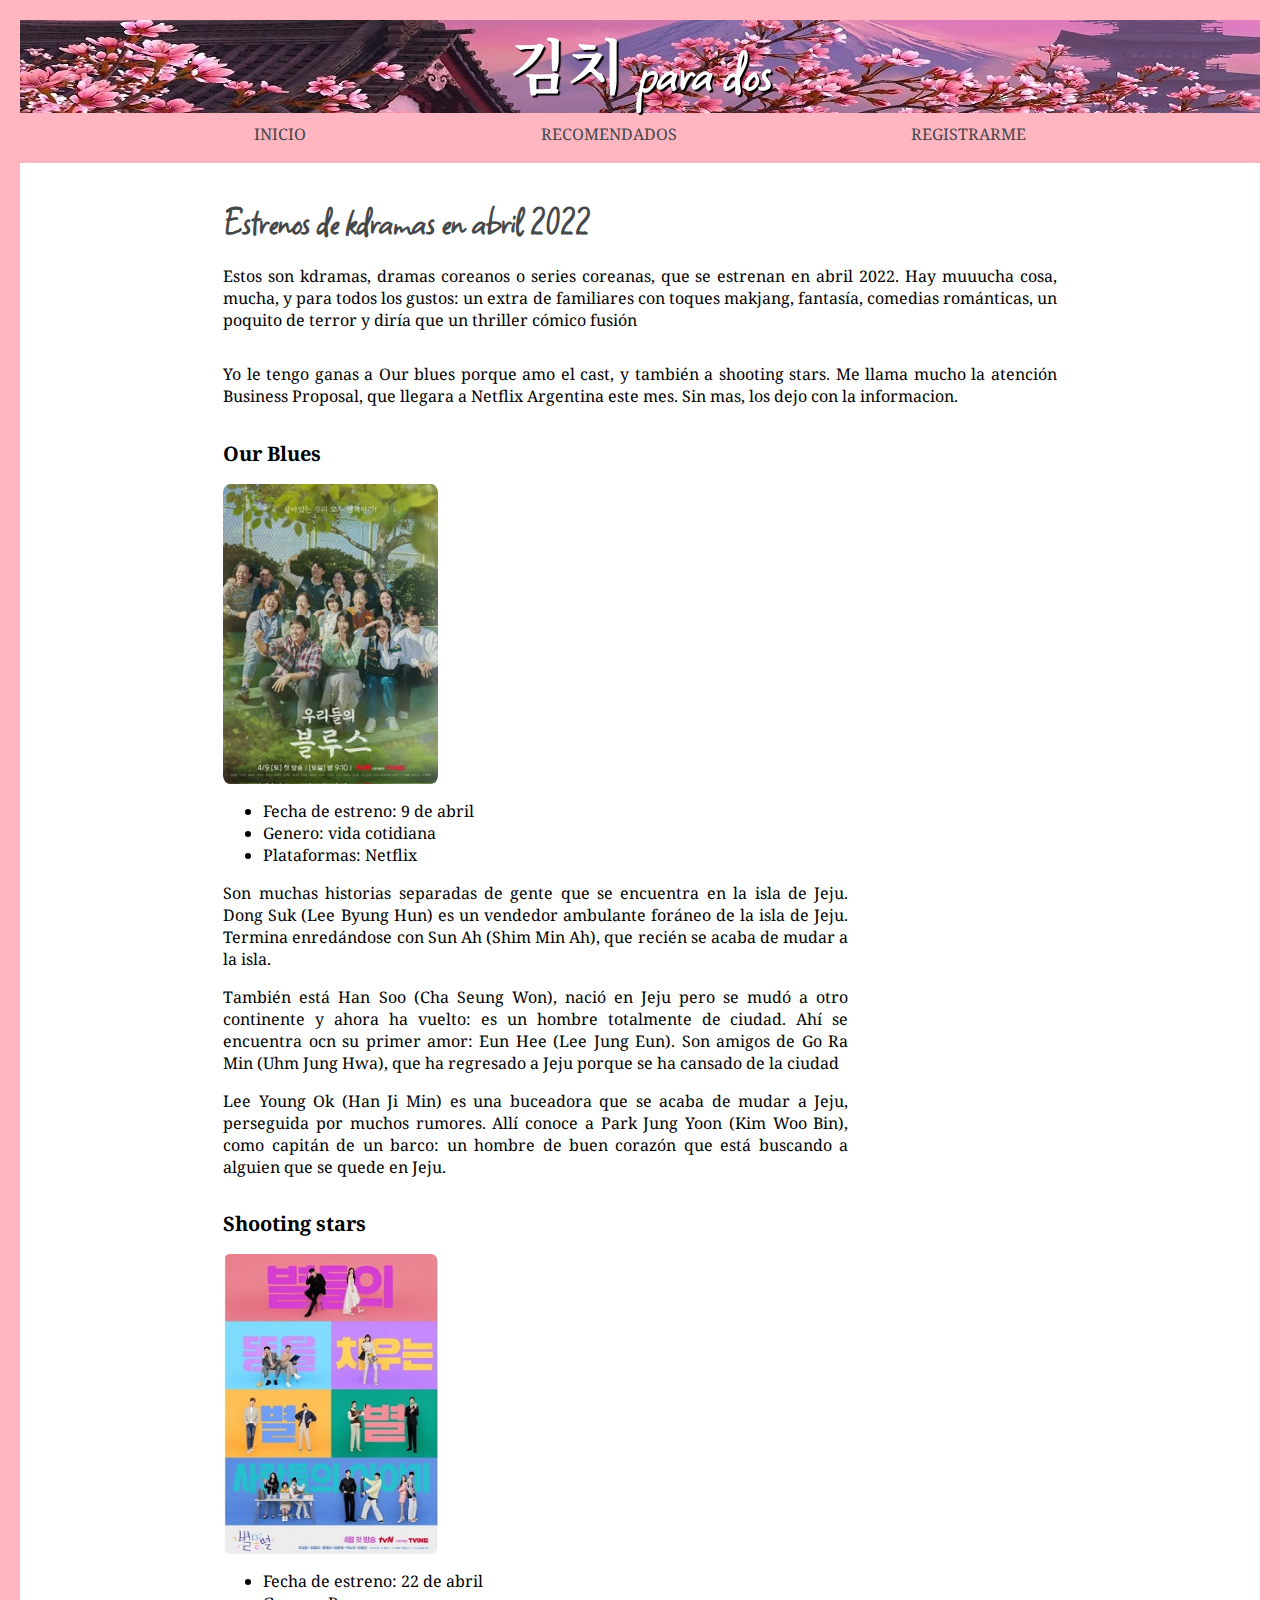
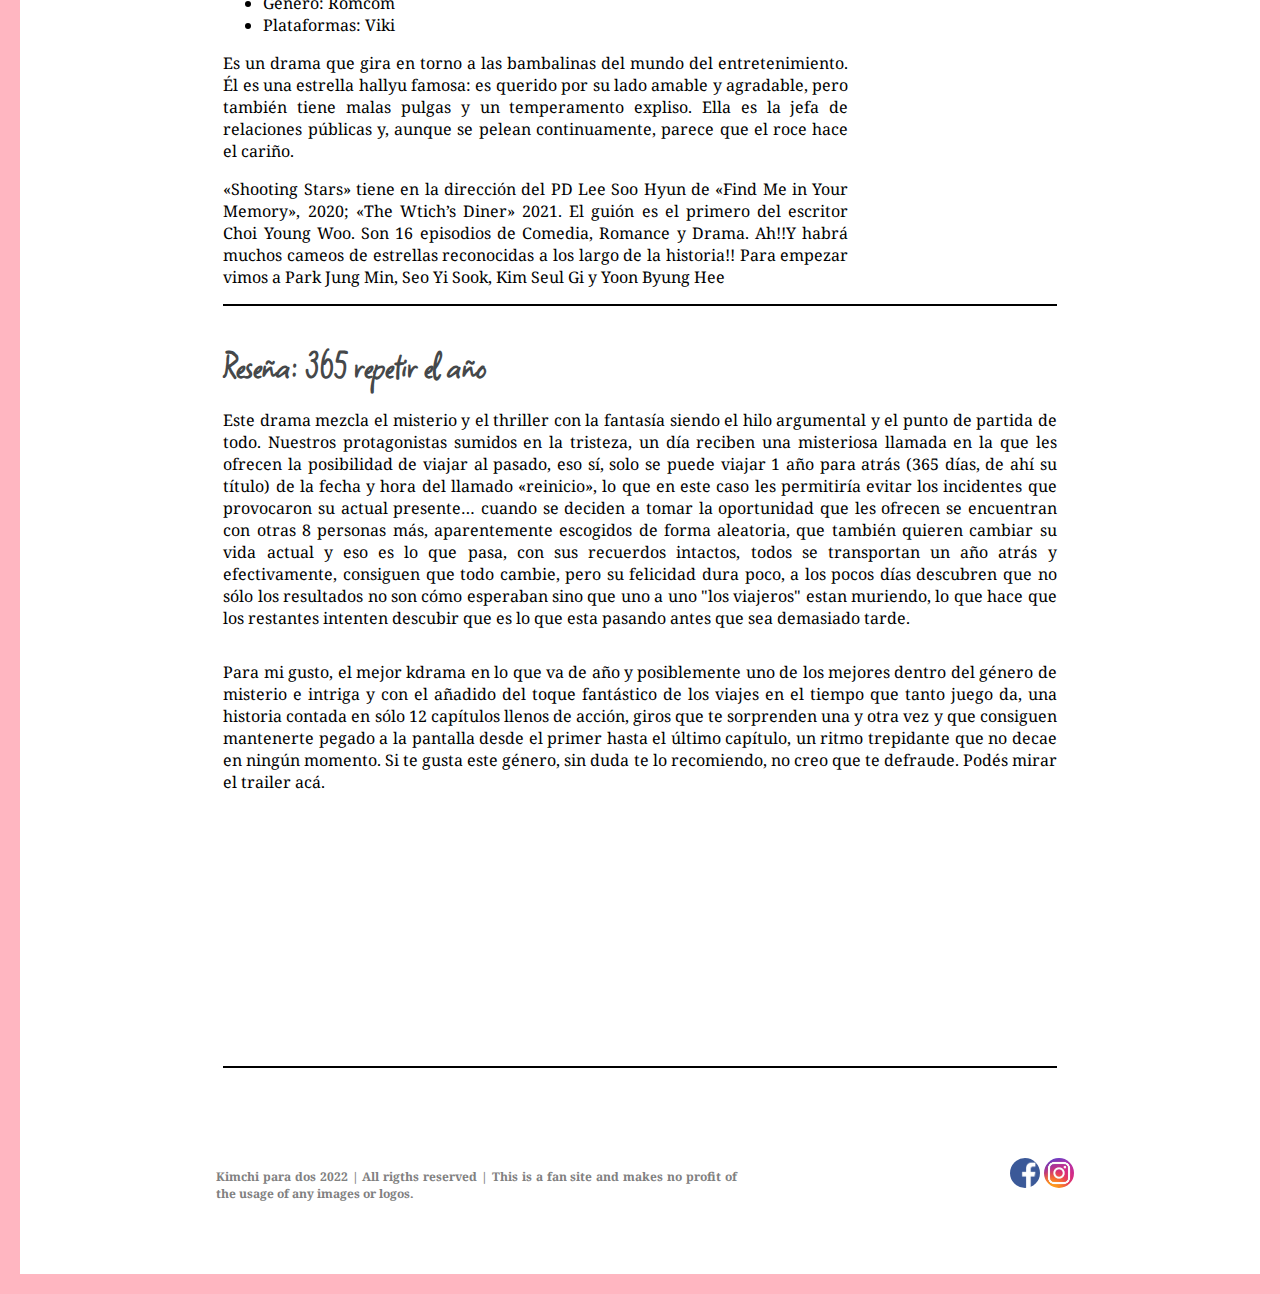
<file: index.html>
<!DOCTYPE html>
<html lang="en">

<head>
    <meta charset="UTF-8">
    <meta http-equiv="X-UA-Compatible" content="IE=edge">
    <meta name="viewport" content="width=device-width, initial-scale=1.0">
    <link rel="stylesheet" href="css/style.css">
    <title>Kimchi para dos</title>
</head>

<body>
    <header>
        <h1 class="nombrePagina"><span class="coreano"> 김치 </span> para dos</h1>
        <a id="btn_menu">menu</a>
    </header>
    <nav>
        <ul class="navigation">
            <li><a href="index.html">Inicio</a></li>
            <li><a href="recomendados.html">Recomendados</a></li>
            <li><a href="registrarme.html" target="_blanck">Registrarme</a></li>
        </ul>
    </nav>
    <div class="container">
        <article class="articulo">
            <h1 class="tituloPost"> Estrenos de kdramas en abril 2022</h1>
            <p>Estos son kdramas, dramas coreanos o series coreanas, que se estrenan en abril 2022. Hay muuucha
                cosa, mucha, y para todos los gustos: un extra de familiares con toques makjang, fantasía, comedias
                románticas, un poquito de terror y diría que un thriller cómico fusión </p>
            <p>Yo le tengo ganas a Our blues porque amo el cast, y también a shooting stars. Me llama mucho la
                atención Business Proposal, que llegara a Netflix Argentina este mes. Sin mas, los dejo con la
                informacion.
            </p>
            <h2 class="tituloDrama"> Our Blues</h2>
            <div class="estreno">
                <img class="imagen" src="img/Our_Blues.webp" alt="Our_Blues">
                <div class="descripcionDrama">
                    <ul>
                        <li>Fecha de estreno: 9 de abril</li>
                        <li>Genero: vida cotidiana</li>
                        <li>Plataformas: Netflix</li>
                    </ul>
                    <p>Son muchas historias separadas de gente que se encuentra en la isla de Jeju. Dong Suk (Lee Byung
                        Hun) es un vendedor ambulante foráneo de la isla de Jeju. Termina enredándose con Sun Ah (Shim
                        Min Ah), que recién se acaba de mudar a la isla.</p>
                    <p>También está Han Soo (Cha Seung Won), nació en Jeju pero se mudó a otro continente y ahora ha
                        vuelto: es un hombre totalmente de ciudad. Ahí se encuentra ocn su primer amor: Eun Hee (Lee
                        Jung Eun). Son amigos de Go Ra Min (Uhm Jung Hwa), que ha regresado a Jeju porque se ha cansado
                        de la ciudad</p>
                    <p>Lee Young Ok (Han Ji Min) es una buceadora que se acaba de mudar a Jeju, perseguida por muchos
                        rumores. Allí conoce a Park Jung Yoon (Kim Woo Bin), como capitán de un barco: un hombre de buen
                        corazón que está buscando a alguien que se quede en Jeju.</p>
                </div>
            </div>

            <h2 class="tituloDrama">Shooting stars</h2>
            <div class="estreno">
                <img class="imagen" src="img/shooting-stars.jpg" alt="shooting-stars">
                <div class="descripcionDrama">
                    <ul>
                        <li>Fecha de estreno: 22 de abril</li>
                        <li>Genero: Romcom</li>
                        <li>Plataformas: Viki</li>
                    </ul>
                    <p>Es un drama que gira en torno a las bambalinas del mundo del entretenimiento. Él es una estrella
                        hallyu famosa: es querido por su lado amable y agradable, pero también tiene malas pulgas y un
                        temperamento expliso. Ella es la jefa de relaciones públicas y, aunque se pelean continuamente,
                        parece que el roce hace el cariño. </p>
                    <p>«Shooting Stars» tiene en la dirección del PD Lee Soo Hyun de «Find Me in Your Memory», 2020;
                        «The Wtich’s Diner» 2021. El guión es el primero del escritor Choi Young Woo. Son 16 episodios
                        de Comedia, Romance y Drama. Ah!!Y habrá muchos cameos de estrellas reconocidas a los largo de
                        la historia!! Para empezar vimos a Park Jung Min, Seo Yi Sook, Kim Seul Gi y Yoon Byung Hee</p>
                </div>
            </div>

        </article>
        <article class="articulo">
            <h1 class="tituloPost">Reseña: 365 repetir el año</h1>
            <p>Este drama mezcla el misterio y el thriller con la fantasía siendo el hilo argumental y el punto
                de
                partida de todo. Nuestros protagonistas sumidos en la tristeza, un día reciben una misteriosa
                llamada en
                la que les ofrecen la posibilidad de viajar al pasado, eso sí, solo se puede viajar 1 año para
                atrás
                (365 días, de ahí su título) de la fecha y hora del llamado «reinicio», lo que en este caso les
                permitiría evitar los incidentes que provocaron su actual presente… cuando se deciden a tomar la
                oportunidad que les ofrecen se encuentran con otras 8 personas más, aparentemente escogidos de
                forma
                aleatoria, que también quieren cambiar su vida actual y eso es lo que pasa, con sus recuerdos
                intactos,
                todos se transportan un año atrás y efectivamente, consiguen que todo cambie, pero su felicidad
                dura
                poco, a los pocos días descubren que no sólo los resultados no son cómo esperaban sino que uno a
                uno
                "los viajeros" estan muriendo, lo que hace que los restantes intenten descubir que es lo que
                esta
                pasando antes que sea demasiado tarde.</p>
            <p>Para mi gusto, el mejor kdrama en lo que va de año y posiblemente uno de los mejores dentro del
                género de
                misterio e intriga y con el añadido del toque fantástico de los viajes en el tiempo que tanto
                juego
                da,
                una historia contada en sólo 12 capítulos llenos de acción, giros que te sorprenden una y otra
                vez y
                que
                consiguen mantenerte pegado a la pantalla desde el primer hasta el último capítulo, un ritmo
                trepidante
                que no decae en ningún momento. Si te gusta este género, sin duda te lo recomiendo, no creo que
                te
                defraude. Podés mirar el trailer acá.</p>
            <figure><iframe src="https://www.youtube.com/embed/47HdCaABzsI" title="YouTube video player" frameborder="0"
                    allow="accelerometer; autoplay; clipboard-write; encrypted-media; gyroscope; picture-in-picture"
                    allowfullscreen></iframe></figure>

        </article>
    </div>
    <footer>
        <h3 class="copyright">Kimchi para dos 2022 | All rigths reserved | This is a fan site and makes no profit of the
            usage of any
            images or logos.
        </h3>
        <div class="redes">
            <a href=https://es-la.facebook.com/ target="_blank"><img src="img/facebook.png" alt="icono Facebook"></a>
            <a href=https://www.instagram.com target="_blank"> <img src="img/instagram.jpg" alt="icono instagram"></a>
        </div>
    </footer>
    <script src="js/menu.js"></script>
</body>

</html>
</file>
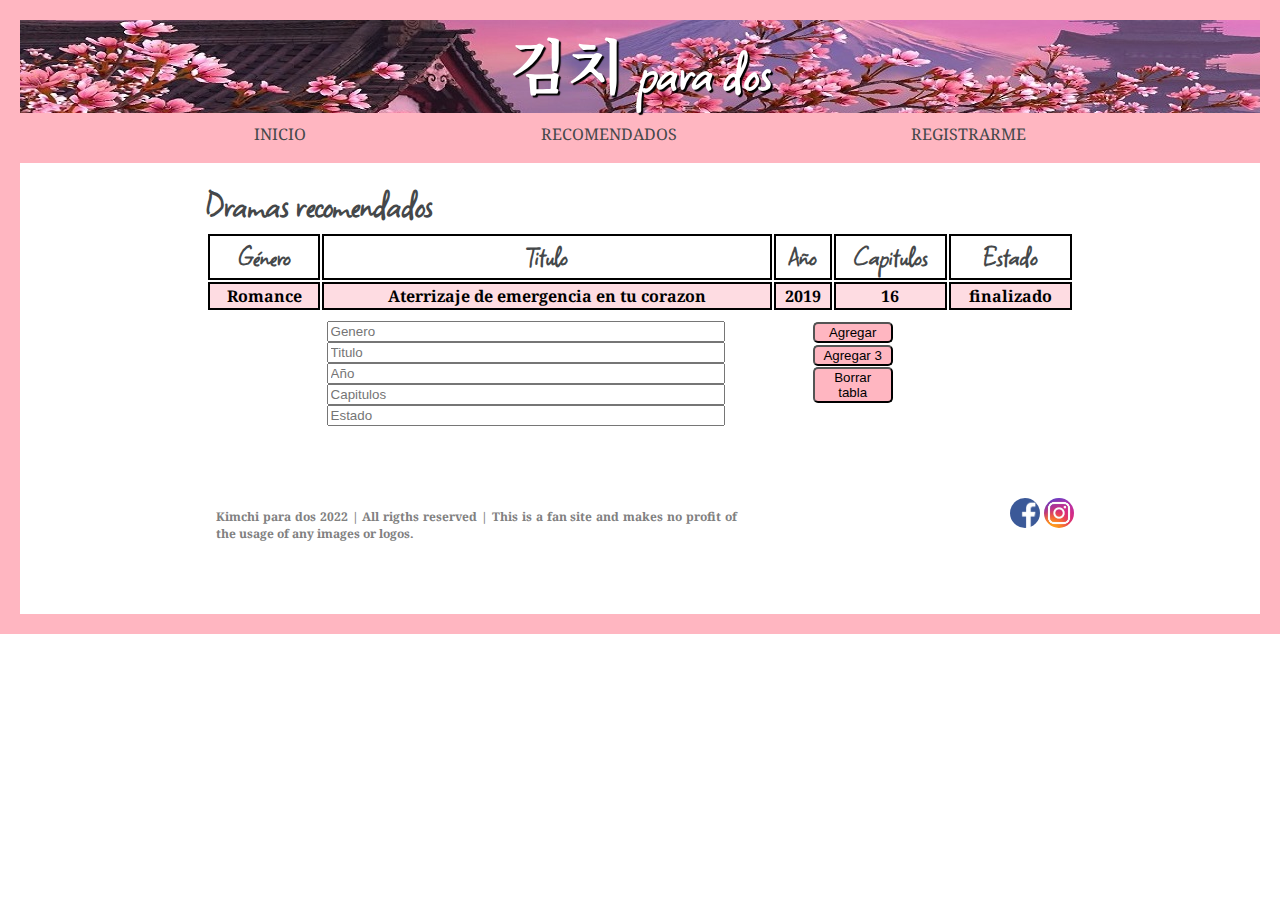
<file: recomendados.html>
<!DOCTYPE html>
<html lang="en">

<head>
    <meta charset="UTF-8">
    <meta http-equiv="X-UA-Compatible" content="IE=edge">
    <meta name="viewport" content="width=device-width, initial-scale=1.0">
    <title>Recomendados - Kimchi para dos</title>
    <link rel="stylesheet" href="css/style.css">
</head>

<body>
    <header>
        <h1 class="nombrePagina"><span class="coreano"> 김치 </span> para dos</h1>
        <a id="btn_menu">menu</a>
    </header>

    <nav>
        <ul class="navigation">
            <li> <a href="index.html">Inicio</a></li>
            <li><a href="recomendados.html">Recomendados</a></li>
            <li> <a href="registrarme.html" target="_blanck">Registrarme</a></li>
        </ul>
    </nav>
    <div class="container">
        <h1 class="nombreSeccion">Dramas recomendados</h1>
        <table id="tabla">
            <thead>
                <tr>
                    <td>Género</td>
                    <td>Titulo</td>
                    <td>Año</td>
                    <td>Capitulos</td>
                    <td>Estado</td>
                </tr>
            </thead>
            <tbody id="cuerpoTabla">

            </tbody>
        </table>

        <form class="formTabla" action="">
            <div class="inputsTabla">
                <input id="genero" type="text" placeholder="Genero">
                <input id="titulo" type="text" placeholder="Titulo">
                <input id="año" type="number" placeholder="Año">
                <input id="capitulos" type="number" placeholder="Capitulos">
                <input id="estado" type="text" placeholder="Estado">
            </div>
            <div class="btns-tabla">
                <button class="button" id="btn-agregar">Agregar</button>
                <button class="button" id="btn-agregar3">Agregar 3</button>
                <button class="button" id="btn-borrar">Borrar tabla</button>
            </div>
        </form>
    </div>
    <footer>
        <h3 class="copyright">Kimchi para dos 2022 | All rigths reserved | This is a fan site and makes no profit of the
            usage of any
            images or logos.
        </h3>
        <div class="redes">
            <a href=https://es-la.facebook.com/ target="_blank"><img src="img/facebook.png" alt="icono Facebook"></a>
            <a href=https://www.instagram.com target="_blank"> <img src="img/instagram.jpg" alt="icono instagram"></a>
        </div>
    </footer>
    <script src="js/tablaDinamica.js"></script>
    <script src="js/menu.js"></script>
</body>

</html>
</file>
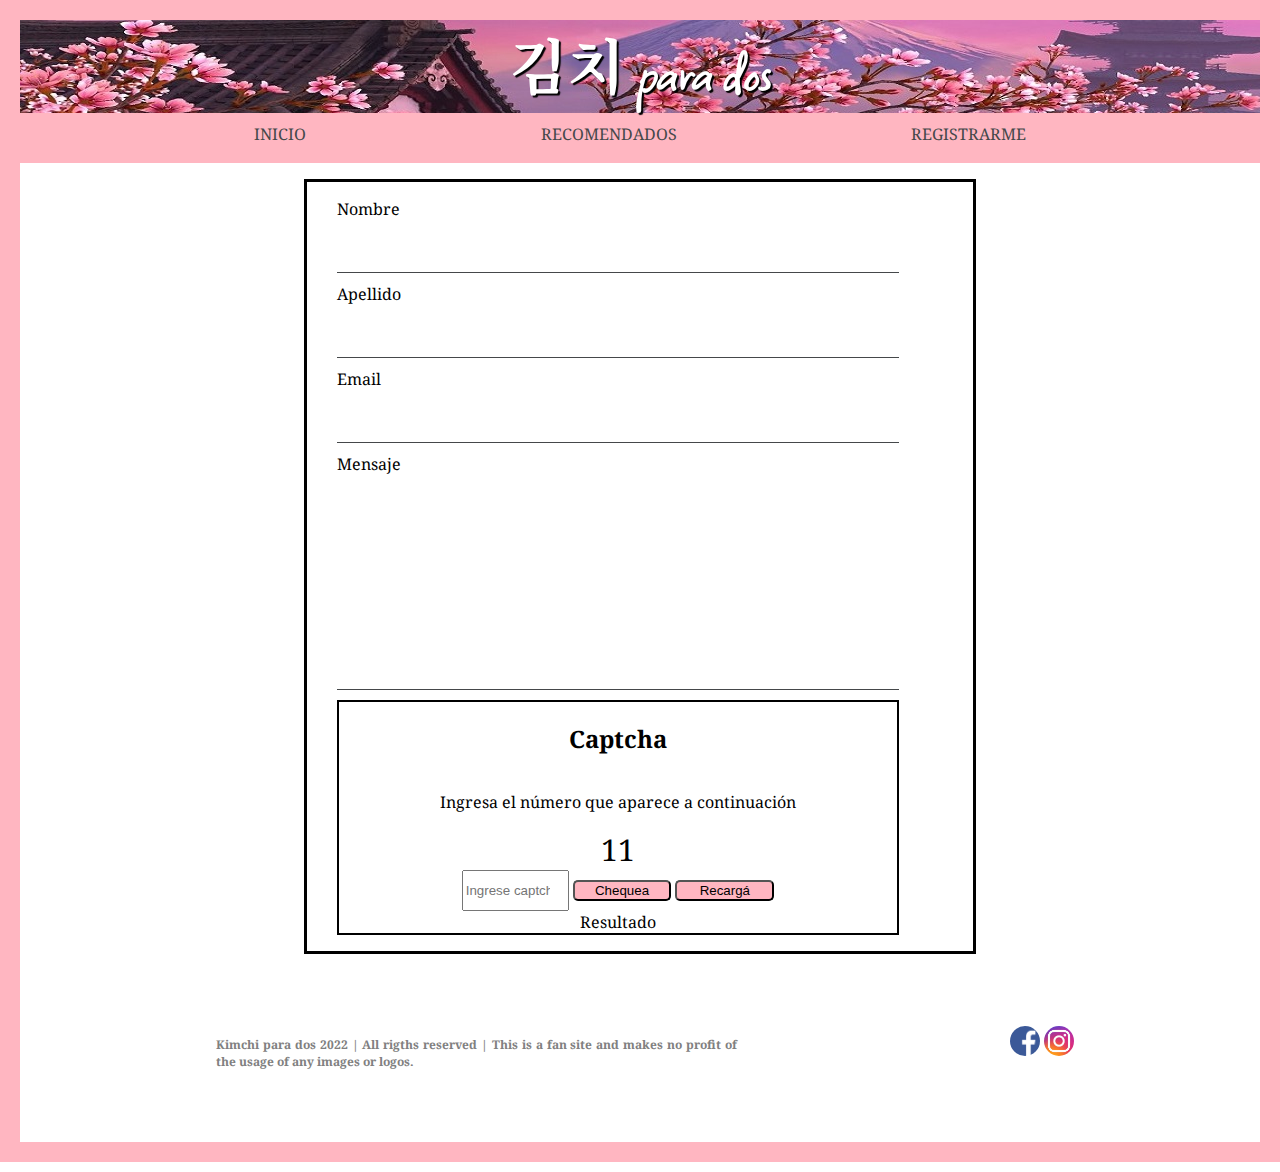
<file: registrarme.html>
<!DOCTYPE html>
<html lang="en">

<head>
    <meta charset="UTF-8">
    <meta http-equiv="X-UA-Compatible" content="IE=edge">
    <meta name="viewport" content="width=device-width, initial-scale=1.0">
    <link rel="stylesheet" href="css/style.css">
    <title>Registrarme - Kimchi para dos</title>
</head>

<body>
    <header>
        <h1 class="nombrePagina"><span class="coreano"> 김치 </span> para dos</h1>
        <a id="btn_menu">menu</a>
    </header>
    <nav>
        <ul class="navigation">
            <li> <a href="index.html">Inicio</a></li>
            <li><a href="recomendados.html">Recomendados</a></li>
            <li> <a href="registrarme.html" target="_blanck">Registrarme</a></li>
        </ul>
    </nav>

    <form class="formulario">
        <label for="">Nombre</label>
        <input class="inputRegistrarme" type="text" name="nombre" value="" required />
        <label for="">Apellido</label>
        <input class="inputRegistrarme" type="text" name="apellido" value="" />
        <label for="">Email</label>
        <input class="inputRegistrarme" type="email" name="email" value="" required />
        <label for="">Mensaje</label>
        <textarea class="textArea" name="mensaje" id="" cols="30" rows="10"></textarea>
        <div class="captcha">
            <h2>Captcha</h2>
            <p class="indicaciones">Ingresa el número que aparece a continuación</p>
            <div id="aleatorio"></div>
            <div class="numeroIngresado">
                <input class="inputForm" id="resultadoUsuario" type="number" name="number" value=""
                    placeholder="Ingrese captcha" required>
                <button class="button" id="comprobar">Chequea</button>
                <button class="button" id="nuevoCaptcha">Recargá</button>
            </div>
            <div id="resultado">Resultado</div>
            <button class="buttonEnviar" id="enviar" type="submit">Enviar</button>
        </div>
    </form>

    <footer>
        <h3 class="copyright">Kimchi para dos 2022 | All rigths reserved | This is a fan site and makes no profit of the
            usage of any
            images or logos.
        </h3>
        <div class="redes">
            <a href=https://es-la.facebook.com/ target="_blank"><img src="img/facebook.png" alt="icono Facebook"></a>
            <a href=https://www.instagram.com target="_blank"> <img src="img/instagram.jpg" alt="icono instagram"></a>
        </div>
    </footer>
    <script src="js/captcha.js"></script>
    <script src="js/menu.js"></script>
</body>

</html>
</file>
<file: css/style.css>
@import url('https://fonts.googleapis.com/css2?family=Noto+Serif&family=Noto+Serif+KR:wght@200&family=Square+Peg&display=swap');

body {
    font-family: 'Noto Serif', serif;
    margin: 0;
    padding: 0;
    text-align: justify;
    background-color: lightpink;

}

.container,
footer,
header {
    display: flex;
    flex-flow: column wrap;
}

header {
    font-family: 'Square Peg', cursive;
    font-size: 30px;
    color: white;
    text-shadow: 2px 2px 1px black;
    background-image: url(../img/fondo.jpg);
    height: auto;
    background-repeat: no-repeat;
    /*ajustar tamanio*/
}

.container {
    height: 100%;
    background-color: white;
}

.nombrePagina {
    margin-top: 0;
    margin-bottom: 0;
    text-align: center;
}

span.coreano {
    font-family: 'Noto Serif KR', serif;

}

#btn_menu,
ul.navigation {
    padding-left: 0;
    color: white;
    text-transform: uppercase;
    text-align: center;
}

li a {
    color: #45484a;
    text-decoration: none;

}

ul.navigation {
    list-style: none;
    display: none;
}

ul.navigation.show {
    display: flex;
    flex-direction: column;
    margin: 0;


}

/*--------- Estilos Index---------------*/
article.articulo,
.container {
    margin: 2%;
}

article.articulo {
    display: flex;
    flex-direction: column;
    flex-wrap: wrap;
    border-bottom: 2px solid black;
}

h1.nombreSeccion,
thead,
h1.tituloPost {
    color: #45484a;
    font-family: 'Square Peg', cursive;
    text-align: left;
}

h1.nombreSeccion,
h1.tituloPost {
    font-size: 40px;
    margin: 0;

}

h2.tituloDrama {
    font-size: 20px;
}

img.imagen {
    border-radius: 3%;
    height: 50%;
    width: 50%;
}

iframe {
    height: 15rem;
    width: 100%;
    margin-bottom: 3%;
}

figure {
    margin: 0 auto;
}

/*--------- Estilos Formulario----------*/
.formulario {
    width: 100%;
    max-width: 80%;
    margin: 0 auto;
    padding: 1rem;
    display: flex;
    flex-direction: column;
    flex-wrap: wrap;
    align-items: left;
}

.inputRegistrarme,
.textArea {
    width: 90%;
    height: 40px;
    margin-top: 10px;
    margin-bottom: 10px;
    border: none;
    border-bottom: 1px solid #45484a;
    font-size: 18px;

}

.formulario .textArea {
    height: 50%;
    resize: none;
}

input::selection,
textarea::selection {
    background-color: #ffe0e9;
    color: #45484a;
}

/*--------- Estilos Captcha-----------*/
.ocultar {
    display: none;
}

.numeroIngresado .inputForm {
    width: 30%;
    height: 35px;

}

.captcha {
    width: 90%;
    margin: 0;
    display: flex;
    flex-direction: column;
    align-items: center;

}

.captcha #aleatorio {
    font-size: 30px;

}

.button,
.buttonEnviar {
    background-color: lightpink;
    border-radius: 5px;
    width: 30%;
    height: auto;
}

/*---------- Estilos Tabla------------*/

table#tabla {
    width: 100%;
    display: block;
    overflow-x: auto;
    padding-bottom: 1%;

    justify-content: center;
}

thead {
    font-size: 30px;
    font-weight: bold;
    width: 100%;

}

table tr td {
    border: 2px solid black;
    border-collapse: collapse;
    text-align: center;
}

form.formTabla {
    width: 100%;
    justify-content: center;
    display: flex;
    flex-wrap: wrap;
    margin-top: 1%;
}

.resaltado {
    background-color: rgb(254, 220, 226);
    font-weight: bold;
}

#btn-agregar,
#btn-agregar3,
#btn-borrar {
    width: 30%;
    height: auto;
    margin-top: 2%;

}

form.formTabla input {
    margin: 0 auto;
    /*esto centra los inputs*/
    width: 100%;
}

.inputsTabla {
    width: 15rem;
    margin-right: 4%;

}

input:focus {
    border: 1px solid black;
}

/*---------- Estilos Footer------------*/
footer {
    padding-top: 10px;
}

.copyright {
    margin: 10px;
    color: gray;
    font-size: 12px;
    width: fit-content;
}

.redes {
    text-align: center;
}

.redes img {
    height: 30px;
    border-radius: 30px;

}

@media only screen and (min-width: 660px) {
    body {
        border: 20px solid lightpink;
        background-color: white;
    }

    #btn_menu {
        /*oculto boton*/
        display: none;
    }

    nav li:hover {
        font-size: 18px;
    }

    ul.navigation {
        display: flex;
        flex-direction: row;
        flex-wrap: wrap;
        justify-content: space-evenly;
        background-color: lightpink;
        margin-top: 0;
        padding-top: 10px;
        height: 40px;
    }

    /*------Estilos Index----------*/
    img.imagen {
        height: 300px;
        width: 215px;

    }

    iframe {
        width: 25rem;

    }

    div.estreno {
        display: flex;
        flex-flow: row wrap;
        justify-content: space-between;
        align-items: flex-start;
    }

    div.descripcionDrama {
        width: 75%;

    }

    div.container {
        width: 70%;
        margin: 0% 15%;
    }

    /*------Estilos Formulario----------*/
    .formulario {
        width: 50%;
        border: 3px solid black;
        padding-left: 30px;
    }

    .inputRegistrarme {
        width: 90%;
        height: 40px;
        margin-bottom: 10px;
    }

    div.captcha {
        border: 2px solid black;
    }

    .numeroIngresado {
        text-align: center;

    }

    /*--------Estilos Tabla------------*/
    table#tabla {
        display: revert;
        /*el ancho de la tabla vacia es el del container*/
    }

    form.formTabla {
        flex-direction: row;
        margin: 0 auto;
        align-items: left;
    }

    .inputsTabla,
    .btns-tabla {
        display: flex;
        flex-direction: column;
        padding-right: 7%;
    }

    .inputsTabla {
        width: 45%;
    }

    .containerTabla {
        align-items: center;
    }

    .btns-tabla {
        width: 5rem;
    }

    #btn-agregar,
    #btn-agregar3,
    #btn-borrar {
        width: 100%;
    }

    /*--------Estilos Footer-----------*/
    .copyright {
        width: 60%;
    }

    footer {
        flex-direction: row;
        justify-content: space-between;
        align-items: flex-start;
        margin: 5% 15%;
    }
}
</file>
